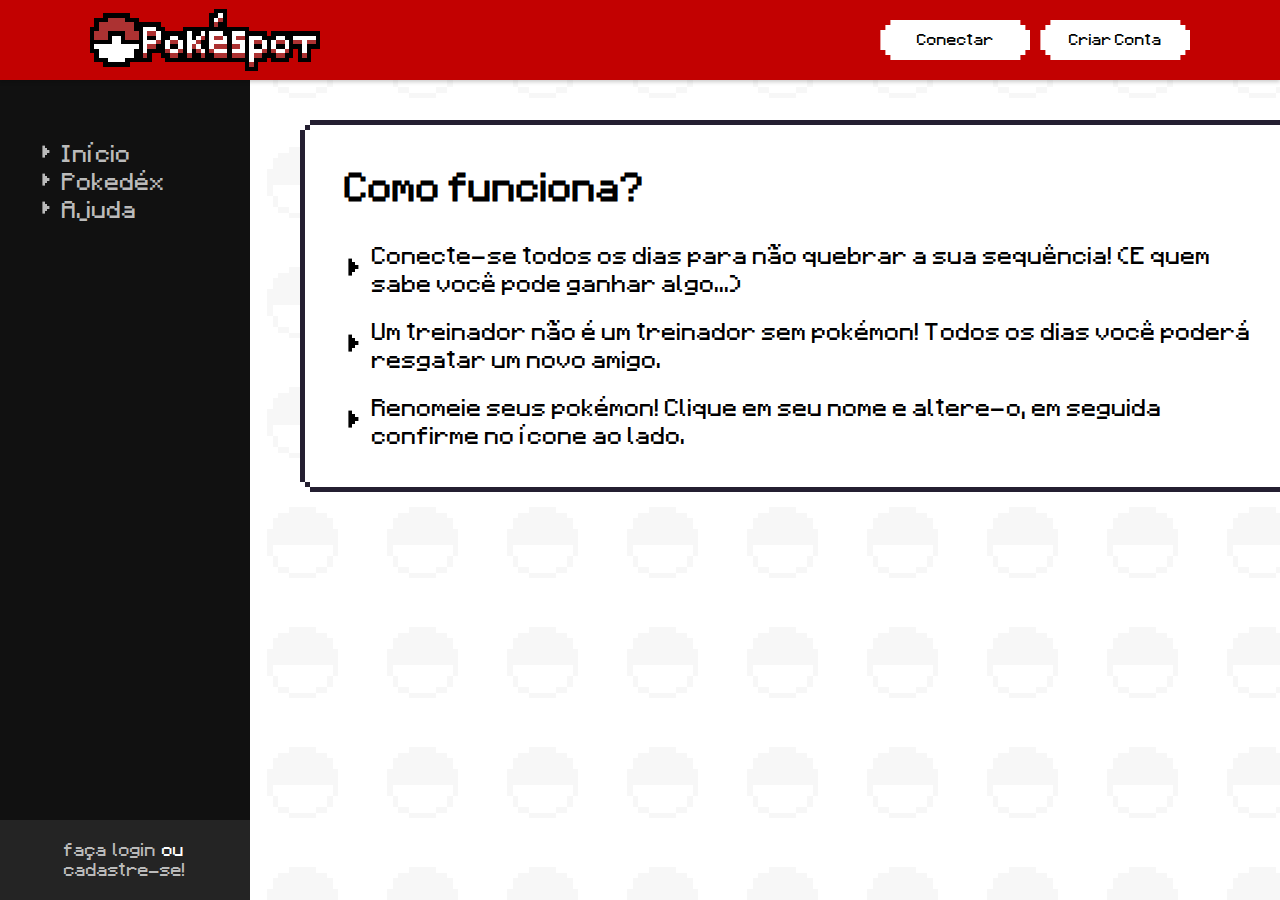
<file: Pokespot/public/ajuda.html>
<!DOCTYPE html>
<html lang="en">

<head>
    <meta charset="UTF-8">
    <meta name="viewport" content="width=device-width, initial-scale=1.0">
    <title>Ajuda - Pokéspot</title>
    <link rel="icon" href="assets/img/icon/tab-icon-pkb.gif">
    <link rel="stylesheet" href="css/style.css">
    <link rel="stylesheet" href="css/ajuda.css">
</head>

<body>
    <header>
        <div class="container">
            <div class="logo">
                <a href="index.html"><img src="assets/img/icon/logo_pkspt.png" alt=""></a>
            </div>
            <div id="container_cadastro" class="container-cadastro-btn">
            </div>
        </div>
    </header>

    <div id="side_menu" class="sideMenu">
        <ul id="menu_lista" class="menu-item">
            <li><a href="index.html">
                    <img src="assets/img/icon/down-arrow-gray.png" class="down-arrow">
                    <span>Início</span>
            </a></li>
            <li><a href="pokedex.html">
                    <img src="assets/img/icon/down-arrow-gray.png" class="down-arrow">
                    <span>Pokedéx</span>
            </a></li>
            <li><a href="ajuda.html">
                    <img src="assets/img/icon/down-arrow-gray.png" class="down-arrow">
                    <span>Ajuda</span>
            </a></li>
        </ul>
        <ul id="account_ul" class="account-ul">
        </ul>
    </div>

    <main id="main_container">
        <div class="ajuda-container px-border">
            <h1>Como funciona?</h1>
            <ul class="ajuda-lista">
                <li>
                    <img src="assets/img/icon/down-arrow.png" alt="">
                    <span>Conecte-se todos os dias para não quebrar a sua sequência! (E quem sabe você pode ganhar algo...)</span>
                </li>
                <li>
                    <img src="assets/img/icon/down-arrow.png" alt="">
                    <span>Um treinador não é um treinador sem pokémon! Todos os dias você poderá resgatar um novo amigo.</span>
                </li>
                <li>
                    <img src="assets/img/icon/down-arrow.png" alt="">
                    <span>Renomeie seus pokémon! Clique em seu nome e altere-o, em seguida confirme no ícone ao lado.</span>
                </li>
            </ul>
        </div>
    </main>
</body>

</html>
<script src="scripts/navegacao_geral.js"></script>
<script src="scripts/navbar_login.js"></script>
</file>
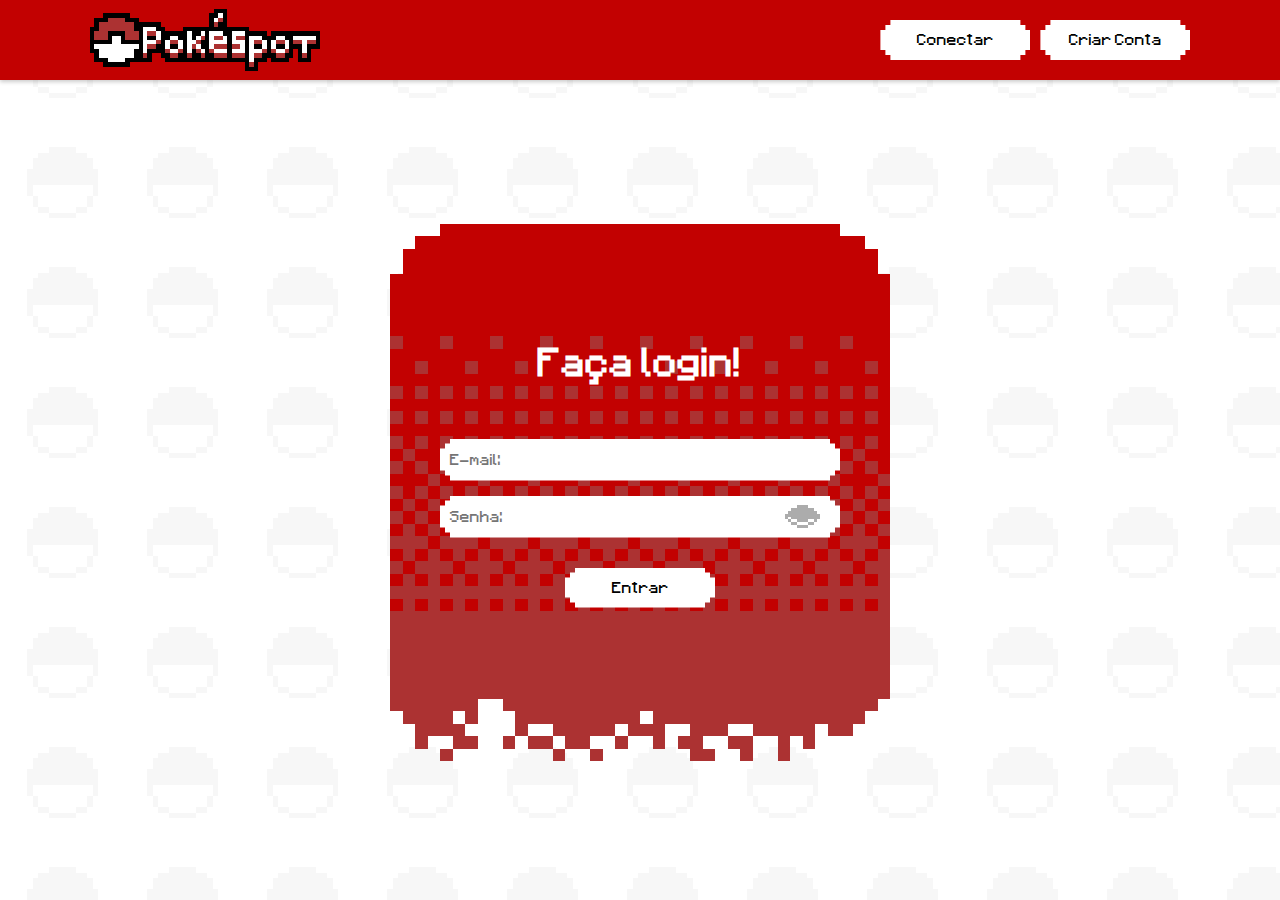
<file: Pokespot/public/configuracao.html>
<!DOCTYPE html>
<html lang="en">

<head>
    <meta charset="UTF-8">
    <meta name="viewport" content="width=device-width, initial-scale=1.0">
    <title>Configuração - Pokéspot</title>
    <link rel="icon" href="assets/img/icon/tab-icon-pkb.gif">
    <script src="scripts/check_logado.js"></script>
    <link rel="stylesheet" href="css/style.css">
    <link rel="stylesheet" href="css/pokedex.css">
    <link rel="stylesheet" href="css/pesquisa.css">
    <link rel="stylesheet" href="css/config.css">
    
</head>

<body>
    <header>
        <div class="container">
            <div class="logo">
                <a href="index.html"><img src="assets/img/icon/logo_pkspt.png" alt=""></a>
            </div>
            <div class="container-search">
                <input class="px-border" onkeyup="buscarDadosPokemon(pkmn_pesquisado.value)" id="pkmn_pesquisado"
                    placeholder="Pesquisar..." type="text">
                <img src="assets/img/icon/lupa.png" alt="" class="lupa">
            </div>
        </div>
    </header>
    
    <div id="side_menu" class="sideMenu">
        <ul id="menu_lista" class="menu-item">
            <li><a href="index.html">
                    <img src="assets/img/icon/down-arrow-gray.png" class="down-arrow">
                    <span>Início</span>
            </a></li>
            <li><a href="pokedex.html">
                    <img src="assets/img/icon/down-arrow-gray.png" class="down-arrow">
                    <span>Pokedéx</span>
            </a></li>
            <li><a href="ajuda.html">
                    <img src="assets/img/icon/down-arrow-gray.png" class="down-arrow">
                    <span>Ajuda</span>
            </a></li>
        </ul>
        <ul id="account_ul" class="account-ul">
        </ul>
    </div>

    <main style="gap: 3rem;" id="main_container">
        <div class="config-wrap px-border">
            <h2>Usuário e Email</h2>
            <span>Usuário:</span>
            <b style="margin-left: 10px;" id="nome_user"></b><img onclick="exibirDialogo()" class="rename-img" src="assets/img/icon/rename.png" alt=""><br>
            <span>Email:</span>
            <b style="margin-left: 10px;" id="email_user"></b><br><br>
            <h2>Alterar Senha</h2>
            <span>Senha atual:</span>
            <input id="senha_atual" type="text"><br>
            <span>Senha nova:</span>
            <input id="senha_nova" type="text"><br>
            <span>Confirmar senha nova:</span>
            <input id="confirmar_senha" type="text"><br><br>
            <button onclick="validarCampoSenha()" class="btn px-border">Alterar</button>
        </div>
        <button onclick="dialogo_deletar.showModal()" class="btn-delete px-corner">Deletar Conta</button>
    </main>
    <dialog class="rename-dialog px-corner" id="dialogo_renomear">
        <div class="dialog-wrap">
            <h3>Novo usuário:</h3>
            <input id="novo_nome" class="px-corner" type="text">
            <button class="btn px-corner" onclick="renomearUsuario()">Alterar</button>
        </div>
    </dialog>

    <dialog class="rename-dialog px-corner" id="dialogo_deletar">
        <div class="dialog-wrap">
            <h3>Tem certeza?</h3>
            <button onclick="deletarConta()" class="btn px-corner">Deletar Conta</button>
    </div>
    </dialog>
</body>
</html>
<script src="scripts/navegacao_geral.js"></script>
<script src="scripts/navbar_login.js"></script>

<script>
    nome_user.innerHTML = sessionStorage.NOME_USUARIO;
    email_user.innerHTML = sessionStorage.EMAIL_USUARIO;

    function exibirDialogo() {
        dialogo_renomear.showModal()
    }

    function renomearUsuario() {
        var nome = novo_nome.value
        if (nome) {
            sessionStorage.NOME_USUARIO = nome
            renomear(nome, sessionStorage.ID_USUARIO)
        }
        dialogo_renomear.close()
    }

    function renomear(nome, id) {

        fetch("/usuarios/renomear", {
            method: "POST",
            headers: {
                "Content-Type": "application/json",
            },
            body: JSON.stringify({
                id: id,
                nome: nome
            })
        })
            .then(function (resposta) {
                if (resposta.ok) {
                    console.log(resposta)
                    location.reload()
                } else {
                    throw "Houve um erro ao alterar o nome!";
                }
            })
            .catch(function (resposta) {
                console.log(`#ERRO: ${resposta}`);
            });
    }

    function alterarSenha(senha, id) {

        fetch("/usuarios/alterarSenha", {
            method: "POST",
            headers: {
                "Content-Type": "application/json",
            },
            body: JSON.stringify({
                id: id,
                senha: senha
            })
        })
            .then(function (resposta) {
                if (resposta.ok) {
                    console.log(resposta)
                    sessionStorage.SENHA_USUARIO = senha
                    location.reload()
                } else {
                    throw "Houve um erro ao alterar a senha!";
                }
            })
            .catch(function (resposta) {
                console.log(`#ERRO: ${resposta}`);
            });
    }

    function deletarConta() {

        fetch("/usuarios/deletarConta", {
            method: "DELETE",
            headers: {
                "Content-Type": "application/json",
            },
            body: JSON.stringify({
                id: sessionStorage.ID_USUARIO
            })
        })

        setTimeout(() => {
            sair()
        }, 500);
    }

    function validarCampoSenha() {
        console.log(senha_atual.value != sessionStorage.SENHA_USUARIO, senha_atual.value, sessionStorage.SENHA_USUARIO)
        if (senha_atual.value != sessionStorage.SENHA_USUARIO) {
            alert('Senha atual não confere')
        } else if (senha_nova.value != confirmar_senha.value) {
            alert('A senha deve ser igual')
        } else if (senha_nova.value.length < 8) {
            alert('A senha deve ter mais de 8 dígitos')
        } else {
            alterarSenha(senha_nova.value, sessionStorage.ID_USUARIO);
        }
    }
    
</script>
</file>
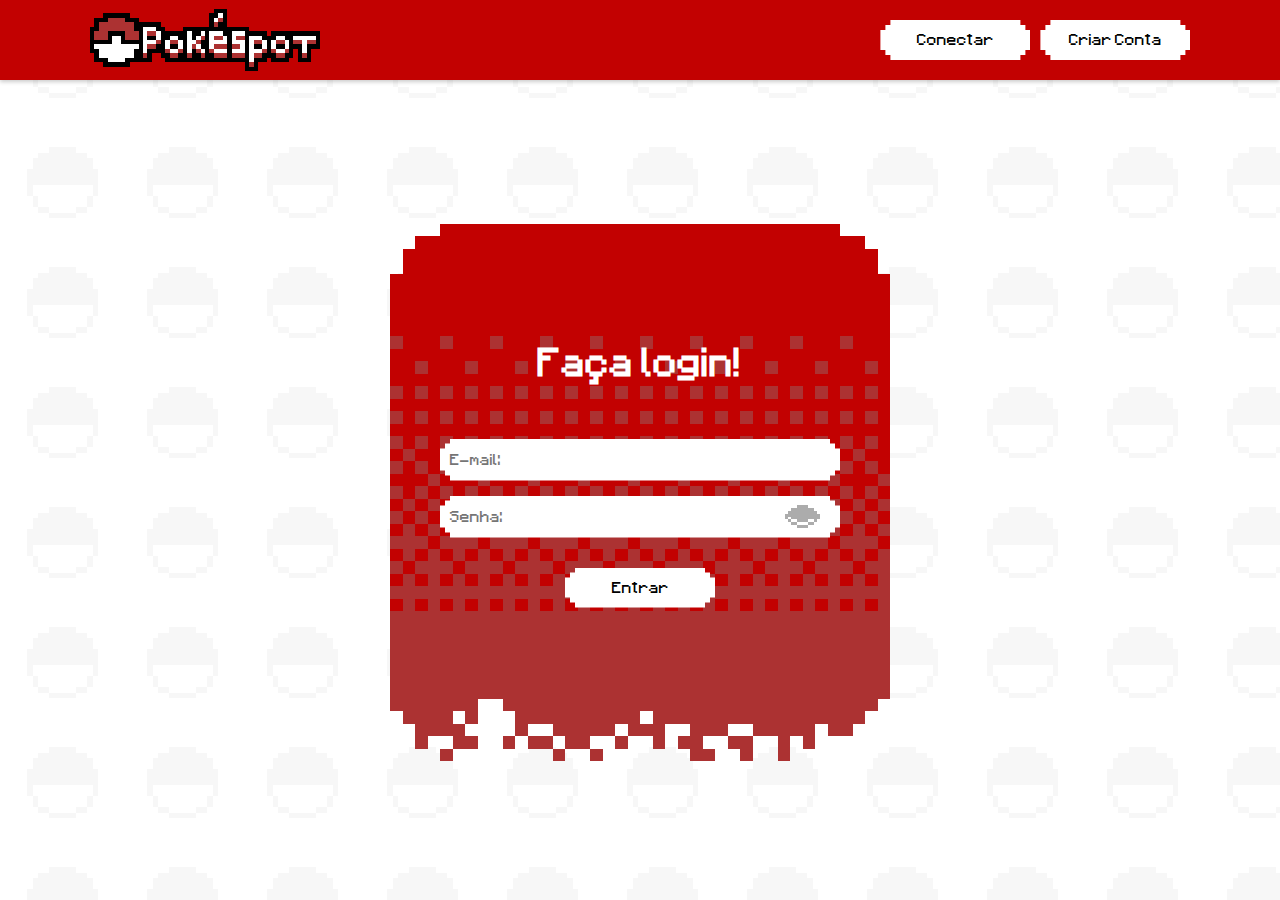
<file: Pokespot/public/dashboard.html>
<!DOCTYPE html>
<html lang="en">

<head>
    <meta charset="UTF-8">
    <meta name="viewport" content="width=device-width, initial-scale=1.0">
    <!-- <script src="scripts/check_logado.js"></script> -->
    <script src="scripts/check_logado.js"></script>
    <title>Dashboard - Pokéspot</title>
    <link rel="icon" href="assets/img/icon/tab-icon-pkb.gif">
    <link rel="stylesheet" href="css/style.css">
    <link rel="stylesheet" href="css/dashboard.css">
</head>

<body>
    <header>
        <div class="container">
            <div class="logo">
                <a href="index.html"><img src="assets/img/icon/logo_pkspt.png" alt=""></a>
            </div>
            <div id="container_cadastro" class="container-cadastro-btn">
            </div>
        </div>
    </header>

    <div id="side_menu" class="sideMenu">
        <ul id="menu_lista" class="menu-item">
            <li><a href="index.html">
                    <img src="assets/img/icon/down-arrow-gray.png" class="down-arrow">
                    <span>Início</span>
            </a></li>
            <li><a href="pokedex.html">
                    <img src="assets/img/icon/down-arrow-gray.png" class="down-arrow">
                    <span>Pokedéx</span>
            </a></li>
            <li><a href="ajuda.html">
                    <img src="assets/img/icon/down-arrow-gray.png" class="down-arrow">
                    <span>Ajuda</span>
            </a></li>
        </ul>
        <ul id="account_ul" class="account-ul">
        </ul>
    </div>

    <main id="main_container">
        <div class="dash-container px-border">
            <div class="kpi-wrap">
                <div class="kpi kpi1 px-border">
                    <p>existem</p>
                    <span class="valor-kpi" id="qtd_usuario"></span>
                    <p>usuários registrados</p>
                </div>
                <div class="kpi kpi2 px-border">
                    <span>Usuário #1:</span>
                    <span class="valor-kpi" id="nome_usuario"></span>
                    <span class="valor-kpi" id="qtd_dias_usuario"></span>
                </div>
            </div>
            <div class="chart-wrap">
                <div class="container-chart">
                    <canvas id="chart_trafego"></canvas>
                </div>
                <div class="container-chart">
                    <canvas id="chart_iniciais"></canvas>
                </div>
            </div>
        </div>
    </main>
</body>

</html>
<script src="scripts/navegacao_geral.js"></script>
<script src="scripts/navbar_login.js"></script>
<script src="https://cdn.jsdelivr.net/npm/chart.js"></script>
<script src="scripts/charts_dash.js"></script>

<script>
    var atualizarGrafico = setInterval(() => {
        // buscarQtdUsuarios()
        // buscarRankingUsuario()
    }, 2000);
    
    buscarQtdUsuarios()
    buscarRankingUsuario()
    pokeInicial()
    buscarTrafego()

    function buscarQtdUsuarios() {
        fetch("/analytics/buscarQtdUsuarios", {
            method: "POST",
            headers: {
                "Content-Type": "application/json"
            }
        }).then(function (resposta) {
            if (resposta.ok) {
                console.log(resposta);

                resposta.json().then(json => {
                    qtd = json.qtde;
                    qtd_usuario.innerHTML = qtd;
                });

            } else {
                console.log("Houve um erro ao tentar realizar o login!");

                resposta.text().then(texto => {
                    console.error(texto);
                });
            }

        }).catch(function (erro) {
            console.log(erro);
        })
    }

    function buscarRankingUsuario() {
        fetch("/analytics/buscarRankingUsuario", {
            method: "POST",
            headers: {
                "Content-Type": "application/json"
            }
        }).then(function (resposta) {
            if (resposta.ok) {
                console.log(resposta);

                resposta.json().then(json => {
                    var user = json.user[0];
                    console.log(user)
                    nome_usuario.innerHTML = user.nome + '<small> possui</small>'
                    qtd_dias_usuario.innerHTML = user.qtd + '<small> pokémon</small>'
                });

            } else {
                console.log("Houve um erro ao tentar realizar o login!");

                resposta.text().then(texto => {
                    console.error(texto);
                });
            }

        }).catch(function (erro) {
            console.log(erro);
        })
    }

    function pokeInicial() {
        fetch("/analytics/pokeInicial", {
            method: "POST",
            headers: {
                "Content-Type": "application/json"
            }
        }).then(function (resposta) {
            if (resposta.ok) {
                console.log(resposta);

                resposta.json().then(json => {
                    console.log(json.pokeIniciais)
                    qtdBulba = json.pokeIniciais[0].qtde
                    qtdSquir = json.pokeIniciais[1].qtde
                    qtdChar = json.pokeIniciais[2].qtde

                    qtdTotal = qtdBulba+qtdSquir+qtdChar

                    qtdBulba =(qtdBulba * 100 / qtdTotal).toFixed(2)
                    qtdSquir =(qtdSquir * 100 / qtdTotal).toFixed(2)
                    qtdChar = (qtdChar * 100 / qtdTotal).toFixed(2)

                    desenharGraficoIniciais(qtdBulba, qtdSquir, qtdChar)
                });

            } else {
                console.log("Houve um erro ao tentar realizar o login!");

                resposta.text().then(texto => {
                    console.error(texto);
                });
            }

        }).catch(function (erro) {
            console.log(erro);
        })
    }

    function buscarTrafego() {
        fetch("/analytics/buscarTrafego", {
            method: "POST",
            headers: {
                "Content-Type": "application/json"
            }
        }).then(function (resposta) {
            if (resposta.ok) {
                console.log(resposta);

                resposta.json().then(json => {
                    listaqtd = []
                    listadia = []
                    var dia = new Date().getDate();
                    var mes = new Date().getMonth();

                    for (let i = 0; i < json.trafego.length; i++) {
                        listadia.push(`${dia-i}/${mes}`)
                        listaqtd.push(json.trafego[i].qtd)
                    }
                    desenharGraficoTrafego(listadia.reverse(),listaqtd.reverse())
                });

            } else {
                console.log("Houve um erro ao tentar realizar o login!");

                resposta.text().then(texto => {
                    console.error(texto);
                });
            }

        }).catch(function (erro) {
            console.log(erro);
        })
    }
</script>
</file>
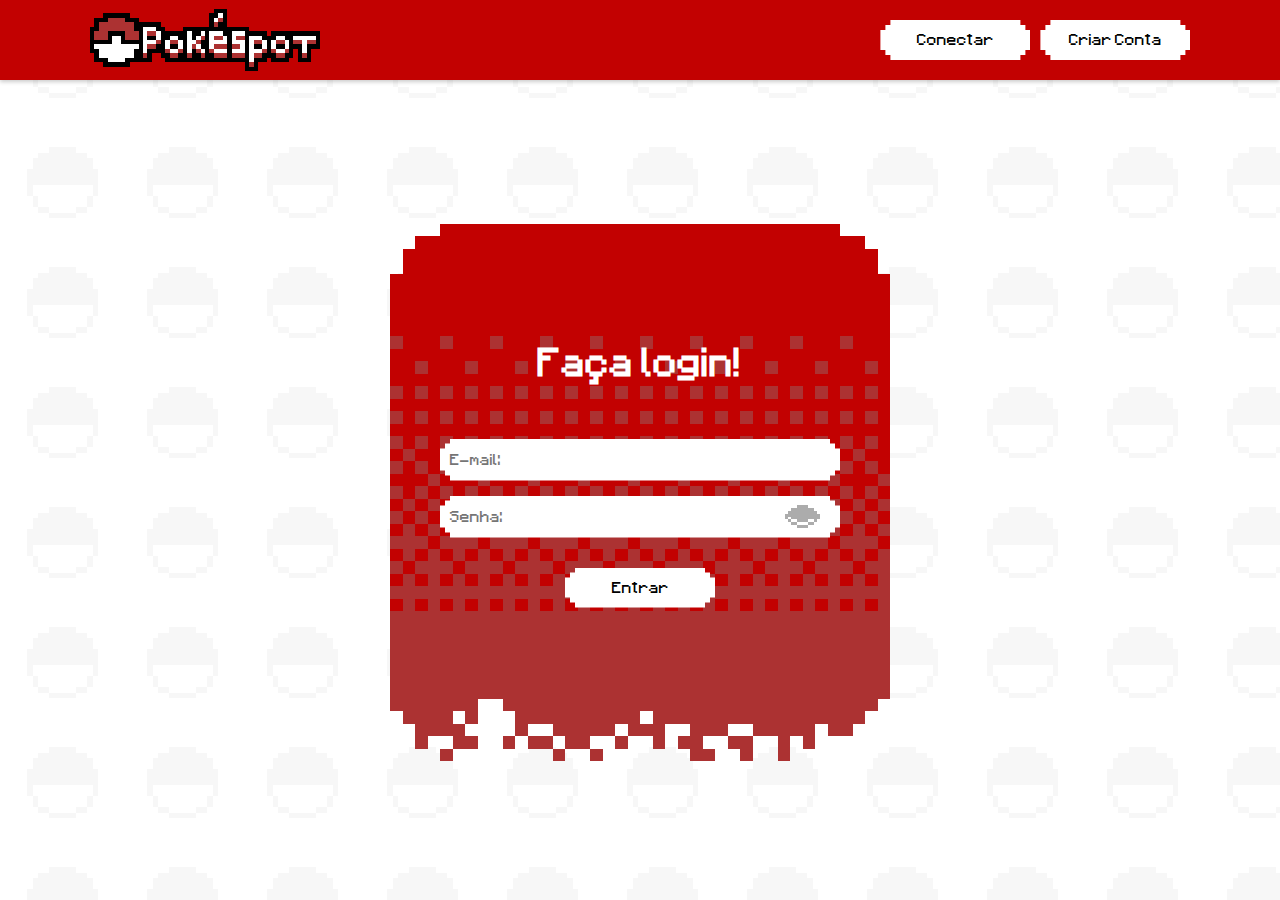
<file: Pokespot/public/login.html>
<!DOCTYPE html>
<html lang="en">

<head>
    <meta charset="UTF-8">
    <meta name="viewport" content="width='device-width', initial-scale=1.0">
    <title>Login - Pokéspot</title>
    <link rel="icon" href="assets/img/icon/tab-icon-pkb.gif">
    <link rel="stylesheet" href="css/style.css">
    <link rel="stylesheet" href="css/cadastro.css">
</head>

<body>
    <header>
        <div class="container">
            <div class="logo">
                <a href="index.html"><img src="assets/img/icon/logo_pkspt.png" alt=""></a>
            </div>
            <div class="container-cadastro-btn">
                <button class="btn btn-conectar px-corner" onclick="conectar()"><span>Conectar</span></button>
                <button class="btn btn-cadastrar px-corner" onclick="cadastrar()"><span>Criar Conta</span></button>
            </div>
        </div>
    </header>

    <main>
        <div class="card signin-card">
            <span class="img-bg login-bg"></span>
            <h1>Faça login!</h1>
            <input id="input_email" class="inp inp-signin px-corner" placeholder="E-mail:">
            <div class="password-wrap">
                <input id="input_senha" type="password" class="inp inp-signin px-corner" placeholder="Senha:">
                <img id="eye" onclick="alterarVisibilidadeSenha()" src="assets/img/icon/olho-fechado.png">
            </div>
            <button class="btn px-corner" onclick="entrar()">Entrar</button>
        </div>
        <div class="alerta-erro">
            <div style="display: none;" class="card-erro px-border" id="cardErro">
            </div>
        </div>
    </main>
</body>

</html>


<script>
    function entrar() {
        var email = input_email.value;
        var senha = input_senha.value;

        if (email == "" || senha == "") {
            cardErro.style.display = 'flex';
            cardErro.innerHTML =
                `<img class="down-arrow" src='assets/img/icon/down-arrow.png'>
                        <span id="mensagem_erro">Preencha o email e a senha!</span>`;
            return false;
        }

        console.log("FORM LOGIN: ", email);
        console.log("FORM SENHA: ", senha);

        fetch("/usuarios/autenticar", {
            method: "POST",
            headers: {
                "Content-Type": "application/json"
            },
            body: JSON.stringify({
                emailServer: email,
                senhaServer: senha
            })
        }).then(function (resposta) {
            console.log("ESTOU NO THEN DO entrar()!")

            if (resposta.ok) {
                console.log(resposta);

                cardErro.style.display = 'flex';
                cardErro.innerHTML =
                    `<img class="down-arrow" src='assets/img/icon/down-arrow.png'>
                        <span id="mensagem_erro">Login realizado com sucesso! Redirecionando para sua página...</span>
                        <img class="loading-pkb" src='assets/img/icon/loading.gif'>`;

                resposta.json().then(json => {
                    sessionStorage.NOME_USUARIO = json.nome;
                    sessionStorage.EMAIL_USUARIO = json.email;
                    sessionStorage.SENHA_USUARIO = json.senha;
                    sessionStorage.FOTO_USUARIO = json.fotoPerfil;
                    sessionStorage.ID_USUARIO = json.id
                    sessionStorage.DIAS_CONSECUTIVOS = json.diasConsecutivos;
                    sessionStorage.QTD_POKEMON = json.qtdPkmn;

                    verificarDiasConsecutivos(json.id);
                    registrarLog(json.id);

                    setTimeout(function () {
                        window.location = "./usuario.html";
                    }, 1000); // apenas para exibir o loading

                });

            } else {

                console.log("Houve um erro ao tentar realizar o login!");

                cardErro.style.display = 'flex';
                cardErro.innerHTML =
                    `<img class="down-arrow" src='assets/img/icon/down-arrow.png'>
                        <span id="mensagem_erro">Email ou senha incorretos!</span>`;

                resposta.text().then(texto => {
                    console.error(texto);
                });
            }

        }).catch(function (erro) {
            console.log(erro);
        })

        return false;
    }

    function registrarLog(idUsuario) {

        console.log("id: ", idUsuario);

        fetch("/usuarios/registrarLog", {
            method: "POST",
            headers: {
                "Content-Type": "application/json"
            },
            body: JSON.stringify({
                id: idUsuario
            })
        }).then(function (resposta) {
            console.log("ESTOU NO THEN DO entrar()!")

            if (resposta.ok) {
                console.log(resposta);

            } else {

                console.log("Houve um erro ao tentar realizar o login!");

                resposta.text().then(texto => {
                    console.error(texto);
                });
            }

        }).catch(function (erro) {
            console.log(erro);
        })

        return false;
    }

    function verificarDiasConsecutivos(idUsuario) {
        fetch("/usuarios/verificarLog", {
            method: "POST",
            headers: {
                "Content-Type": "application/json",
            },
            body: JSON.stringify({
                id: idUsuario
            })
        })
            .then(function (resposta) {
                if (resposta.ok) {
                    console.log(resposta)

                    resposta.json().then(json => {
                        atualizarDiaConsecutivo(json.diff);
                    })
                } else {
                    throw "Houve um erro ao tentar buscar os pokémons!";
                }
            })
            .catch(function (resposta) {
                console.log(`#ERRO: ${resposta}`);
            });
    }

    function atualizarDiaConsecutivo(diferencaUltimoDiaLog) {
        console.log(diferencaUltimoDiaLog)
        var diasConsecutivos = Number(sessionStorage.DIAS_CONSECUTIVOS);

        if (diferencaUltimoDiaLog == 1) {
            diasConsecutivos += 1;
        } else if (diferencaUltimoDiaLog > 1) {
            diasConsecutivos = 0;
        }

        sessionStorage.DIAS_CONSECUTIVOS = diasConsecutivos;

        fetch("/usuarios/registrarDiasConsecutivos", {
            method: "POST",
            headers: {
                "Content-Type": "application/json",
            },
            body: JSON.stringify({
                id: sessionStorage.ID_USUARIO,
                dias: diasConsecutivos
            })
        })
            .then(function (resposta) {
                if (resposta.ok) {
                    console.log(resposta)
                } else {
                    throw "Houve um erro ao tentar buscar os pokémons!";
                }
            })
            .catch(function (resposta) {
                console.log(`#ERRO: ${resposta}`);
            });
    }

    function alterarVisibilidadeSenha() {
        const tipo = input_senha.type

        if (tipo == 'password') {
            eye.src = 'assets/img/icon/olho.png'
            input_senha.type = 'text'
        } else {
            eye.src = 'assets/img/icon/olho-fechado.png'
            input_senha.type = 'password'
        }
    }

    function cadastrar() {
        location.href = "./cadastrar.html";
    }
</script>
</file>
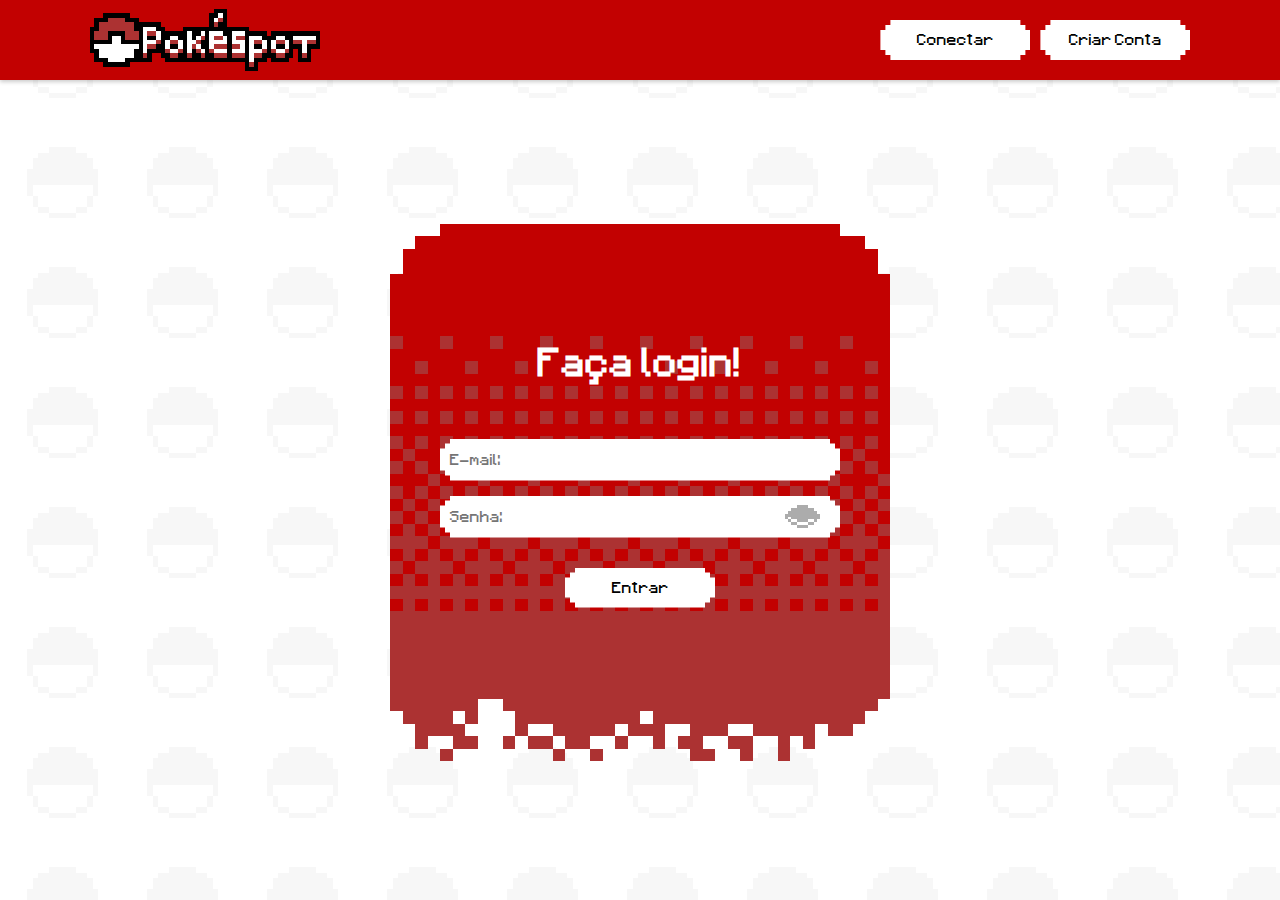
<file: Pokespot/public/usuario.html>
<!DOCTYPE html>
<html lang="en">

<head>
    <meta charset="UTF-8">
    <meta name="viewport" content="width=device-width, initial-scale=1.0">
    <title></title>
    <link rel="icon" href="assets/img/icon/tab-icon-pkb.gif">
    <script src="scripts/check_logado.js"></script>
    <link rel="stylesheet" href="css/style.css">
    <link rel="stylesheet" href="css/pokedex.css">
    <link rel="stylesheet" href="css/pesquisa.css">
    <link rel="stylesheet" href="css/usuario.css">
</head>

<body>
    <header>
        <div class="container">
            <div class="logo">
                <a href="index.html"><img src="assets/img/icon/logo_pkspt.png" alt=""></a>
            </div>
            <div class="container-search">
                <input class="px-border" onkeyup="buscarDadosPokemon(pkmn_pesquisado.value)" id="pkmn_pesquisado"
                    placeholder="Pesquisar..." type="text">
                <img src="assets/img/icon/lupa.png" alt="" class="lupa">
            </div>
        </div>
    </header>
    
    <div id="side_menu" class="sideMenu">
        <ul id="menu_lista" class="menu-item">
            <li><a href="index.html">
                    <img src="assets/img/icon/down-arrow-gray.png" class="down-arrow">
                    <span>Início</span>
            </a></li>
            <li><a href="pokedex.html">
                    <img src="assets/img/icon/down-arrow-gray.png" class="down-arrow">
                    <span>Pokedéx</span>
            </a></li>
            <li><a href="ajuda.html">
                    <img src="assets/img/icon/down-arrow-gray.png" class="down-arrow">
                    <span>Ajuda</span>
            </a></li>
        </ul>
        <ul id="account_ul" class="account-ul">
        </ul>
    </div>

    <main style="gap: 3rem;" id="main_container">
        <div style="margin-top: 140px" id="treinador_wrap" class="treinador-wrap">
            <h1 class="treinador-name" id="h1_nome"></h1>
            <div class="card-wrap">
                <div class="px-border number-wrap">
                    <h5>Entrou há</h5>
                    <span id="span_dias"></span>
                    <h5>dias seguidos!</h5>
                </div>

                <div class="px-border number-wrap">
                    <h5>Você possui</h5>
                    <span id="span_qtd_pkmn"></span>
                    <h5>pokémons!</h5>
                </div>

            </div>
        </div>

        <div id="obter_poke_wrap" class="obter-poke-wrap">
            
        </div>

        <h1 id="seus_pokemons">Seus Pokémons</h1>
        <div style="margin-top: 0;" id="pokemon_wrap"></div>
        <div id="pokemon_info"></div>
    </main>
</body>
</html>
<script src="scripts/navegacao_geral.js"></script>
<script src="scripts/navbar_login.js"></script>
<script src="scripts/user_pokemon.js"></script>
<script src="scripts/obter_pokemon.js"></script>

<script>
    h1_nome.innerHTML = `Olá, <span>${sessionStorage.NOME_USUARIO}</span>`;
    span_dias.innerHTML = sessionStorage.DIAS_CONSECUTIVOS;
    diferencaDiasUltimoPokemon();

    function closeInfo() {
        pokemon_info.style.display = 'none';
        treinador_wrap.style.display = 'flex';
        pokemon_wrap.style.display = 'flex';
        seus_pokemons.style.display = 'block';
    }

    function mostrarInfoPokemon(fkP) {
        var id = fkP - 1;

        var pokeTreID = allPkmn[id].idPokeTre;
        var pokeID = allPkmn[id].idPokemon;
        var apelido = allPkmn[id].apelido;
        var especie = allPkmn[id].especie;
        var peso = allPkmn[id].peso / 10 + ' kg';
        var altura = allPkmn[id].altura / 10 + ' m';
        var dtAdquirido = converterData(allPkmn[id].dtAdquirido);
        var tipos = buscarTipoPokemon(allPkmn[id]);
        var sprite = allPkmn[id].normal;
        var shiny = allPkmn[id].isShiny;
        var miniatura = allPkmn[id].miniatura;
        var anim = allPkmn[id].animNormal;

        var shinyImg = '';

        if (shiny) {
            sprite = allPkmn[id].shiny;
            anim = allPkmn[id].animShiny;
            shinyImg = '<img class="estrela-shiny-info" src="assets/img/icon/shiny.png">'
        }

        treinador_wrap.style.display = 'none';
        pokemon_wrap.style.display = 'none';
        seus_pokemons.style.display = 'none';
        pokemon_info.style.display = 'flex';

        pokemon_info.innerHTML = `
            <div class="info-card px-border user-card">
                <div class="info-close-wrap">
                    <img onclick="mostrarPokedex(${pokeID})" class="info-item qt-mark" src="assets/img/icon/question-mark.png" alt="">
                    <img onclick="closeInfo()" class="info-item close" src="assets/img/icon/down-arrow.png" alt="">
                </div>

                <h5>${pokeID}</h5>
                
                <div class="rename-wrap">
                    <div class="shiny-wrap">
                        ${shinyImg}
                        <h2 id="apelido_h2" contenteditable="true">${apelido}</h2>
                    </div>
                    <img onclick="renomear(${pokeTreID})" class="icon rename" src="assets/img/icon/rename.png">
                </div>
                <div class="img-wrap">
                    <img src="https://img.pokemondb.net/sprites/${sprite}" class="card-info-img">
                </div>

                <div class="type-wrap">
                    <span class="tipo-pokemon">${tipos}</span>
                </div>

                <div class="info-wrap">
                    <ul>
                        <li><span>Espécie: <b>${especie}</b></span></li>
                        <li><span>Altura: ${altura}</span></li>
                        <li><span>Peso: ${peso}</span></li>
                    </ul>
                </div>
                <div class="mudar-foto-wrap">
                    <img src="assets/img/icon/pkb-icon-btn.png" onclick="alterarFotoPerfil('${url+anim}')" >
                </div>
                <span class="info-date">
                    Adquirido em: ${dtAdquirido}
                </span>
            </div>
        `;

        document.getElementById('apelido_h2').addEventListener("keydown", (event) => {
            if (event.key == 'Enter'){
                event.preventDefault();
                renomear(pokeTreID)
            }
        })
    }

    function converterData(date) {
        var data = new Date(date);

        var dia = data.getDate();
        var mes = data.getMonth() + 1;
        var ano = data.getFullYear();

        return (`${dia}/${mes}/${ano}`)
    }

    function mostrarPokedex(id) {
        location.href = 'pokedex.html?id='+id
    }
</script>
</file>
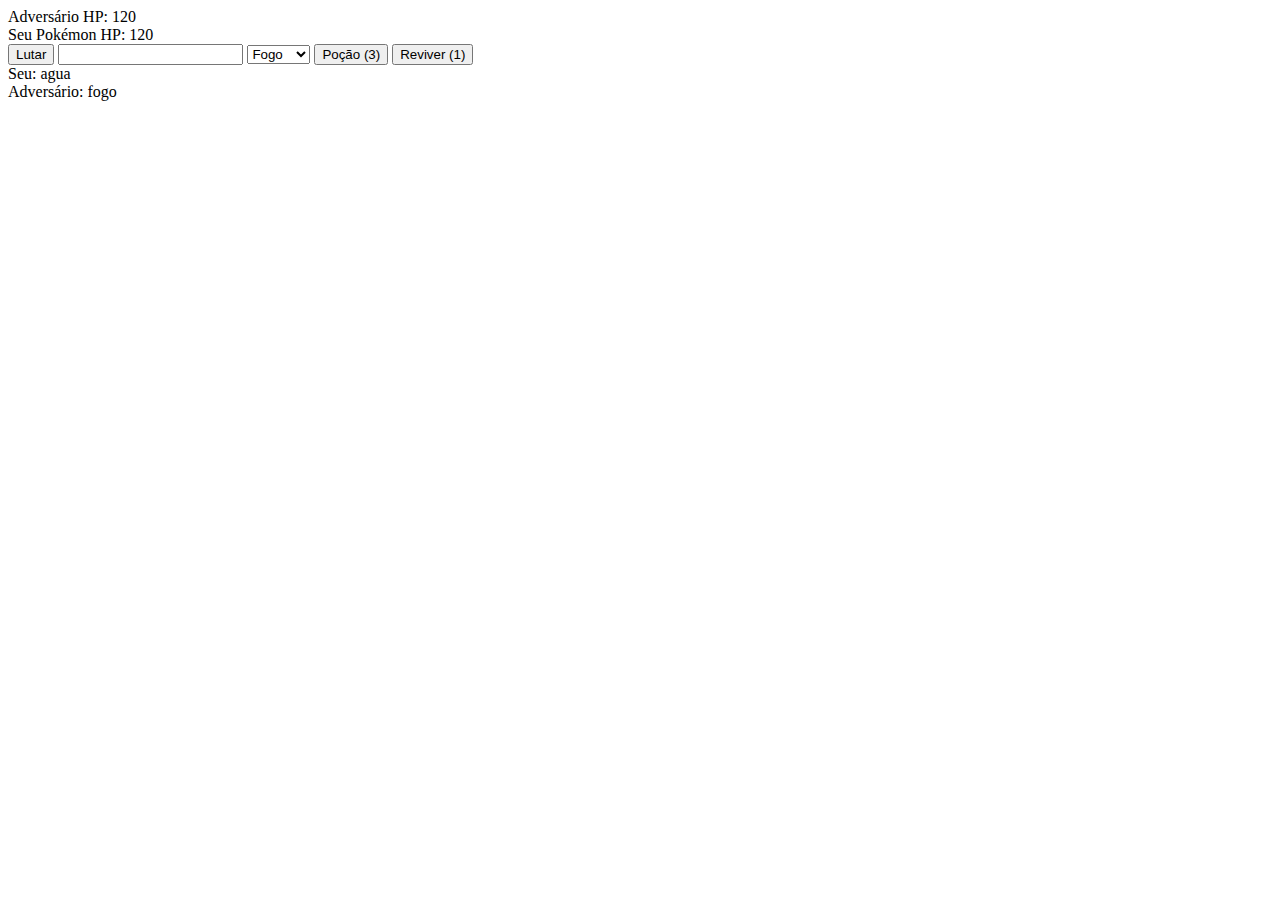
<file: Pokespot/public/temp/batalha.html>
<!DOCTYPE html>
<html lang="en">
<head>
    <meta charset="UTF-8">
    <meta name="viewport" content="width=device-width, initial-scale=1.0">
    <title>Document - Pokéspot</title>
    <link rel="icon" href="assets/img/icon/tab-icon-pkb.gif">
</head>
<body>
    <div id="hp_adversario"></div>
    <div id="hp_treinador"></div>
    <button onclick="calcularRodada()">Lutar</button>
    <input type="text" id="poder_base">
    <select name="" id="tipo_atq">
        <option value="fogo">Fogo</option>
        <option value="agua">Água</option>
        <option value="grama">Grama</option>
    </select>
    <button id="btn_pocao" onclick="curarPocao()">Poção</button>
    <button id="btn_reviver" onclick="reviverPkmn()">Reviver</button>
    <div id="tipo"></div>
</body>
</html>

<script>
    var hpTreinador = 120;
    var hpAdversario = 120;
    var curaPocao = 20;
    var qtdPocao = 3;
    var qtdReviver = 1;
    var poderBase = 0;
    var poderBaseInimigo = 40;
    var tipoAtq;
    var tipoPkmn = 'agua';
    var tipoPkmnAdversario = 'fogo';

    var hpTreinadorAtual = hpTreinador;
    var hpAdversarioAtual = hpAdversario;

    hp_treinador.innerHTML = `Seu Pokémon HP: ${hpTreinador}`
    hp_adversario.innerHTML = `Adversário HP: ${hpAdversario}`
    btn_pocao.innerHTML = `Poção (${qtdPocao})`;
    btn_reviver.innerHTML = `Reviver (${qtdReviver})`;
    tipo.innerHTML = `Seu: ${tipoPkmn}<br>Adversário: ${tipoPkmnAdversario}`;

    function calcularRodada() {
        poderBase = Number(poder_base.value);
        acertarAlvo('advs', poderBase);
        acertarAlvo('trnd', poderBaseInimigo);
    }

    function acertarAlvo(alvo, dano) {
        if (!checarDesmaio(hpTreinadorAtual) && !checarDesmaio(hpAdversarioAtual)) {
            if(alvo == 'trnd') {
                hpTreinadorAtual -= poderBaseInimigo;
            } else if (alvo == 'advs') {
                hpAdversarioAtual -= calcularDano(dano);
            }
        }
        atualizarDados();
    }

    function curarPocao() {
        if (hpTreinadorAtual + curaPocao > hpTreinador && hpTreinadorAtual != hpTreinador) {
            hpTreinadorAtual = hpTreinador;
            qtdPocao -= 1;
            atualizarDados();
        } else if (qtdPocao > 0 && hpTreinadorAtual != hpTreinador && !checarDesmaio(hpTreinadorAtual)) {
            hpTreinadorAtual += curaPocao;
            qtdPocao -= 1;
            atualizarDados();
        }
    }

    function reviverPkmn() {
        var pkmnTreinadorDesmaiado = checarDesmaio(hpTreinadorAtual);
        if (pkmnTreinadorDesmaiado) {
            hpTreinadorAtual = parseInt(hpTreinador/2);
            qtdReviver -= 1;
            atualizarDados();
        }
    }

    function calcularDano(ataque) {
        tipoAtq = tipo_atq.value;

        if (tipoAtq == tipoPkmn) {
            ataque *= 1.5;
            console.log(ataque)
        }

        var efetividade = 1;

        if ((tipoAtq == 'agua' && tipoPkmnAdversario == 'fogo') || (tipoAtq == 'fogo' && tipoPkmnAdversario == 'grama') || (tipoAtq == 'grama' && tipoPkmnAdversario == 'agua')) {
            efetividade = 2;
        } else {
            efetividade = 0.5;
        }

        tipo.innerHTML += '<br>' + efetividade;

        var random = parseInt(Math.random()*10-5);
        var dano = ataque * efetividade + random ;
        return dano;
    }

    function atualizarDados() {
        var pkmnTreinadorDesmaiado = checarDesmaio(hpTreinadorAtual);
        var pkmnAdversarioDesmaiado = checarDesmaio(hpAdversarioAtual);
        
        if (!pkmnTreinadorDesmaiado && !pkmnAdversarioDesmaiado) {
            hp_treinador.innerHTML = `Seu Pokémon HP: ${hpTreinadorAtual}`
            hp_adversario.innerHTML = `Adversário HP: ${hpAdversarioAtual}`
            btn_pocao.innerHTML = `Poção (${qtdPocao})`;
            btn_reviver.innerHTML = `Reviver (${qtdReviver})`;

        } else if (pkmnAdversarioDesmaiado) {
            hp_adversario.innerHTML = `O Pokémon adversário desmaiou.`
        } else if (pkmnTreinadorDesmaiado) {
            hp_treinador.innerHTML = `Seu Pokémon desmaiou.`
        }
    }

    function checarDesmaio(hp) {
        if (hp <= 0) {
            return true;
        } else {
            return false;
        }
    }
</script>
</file>
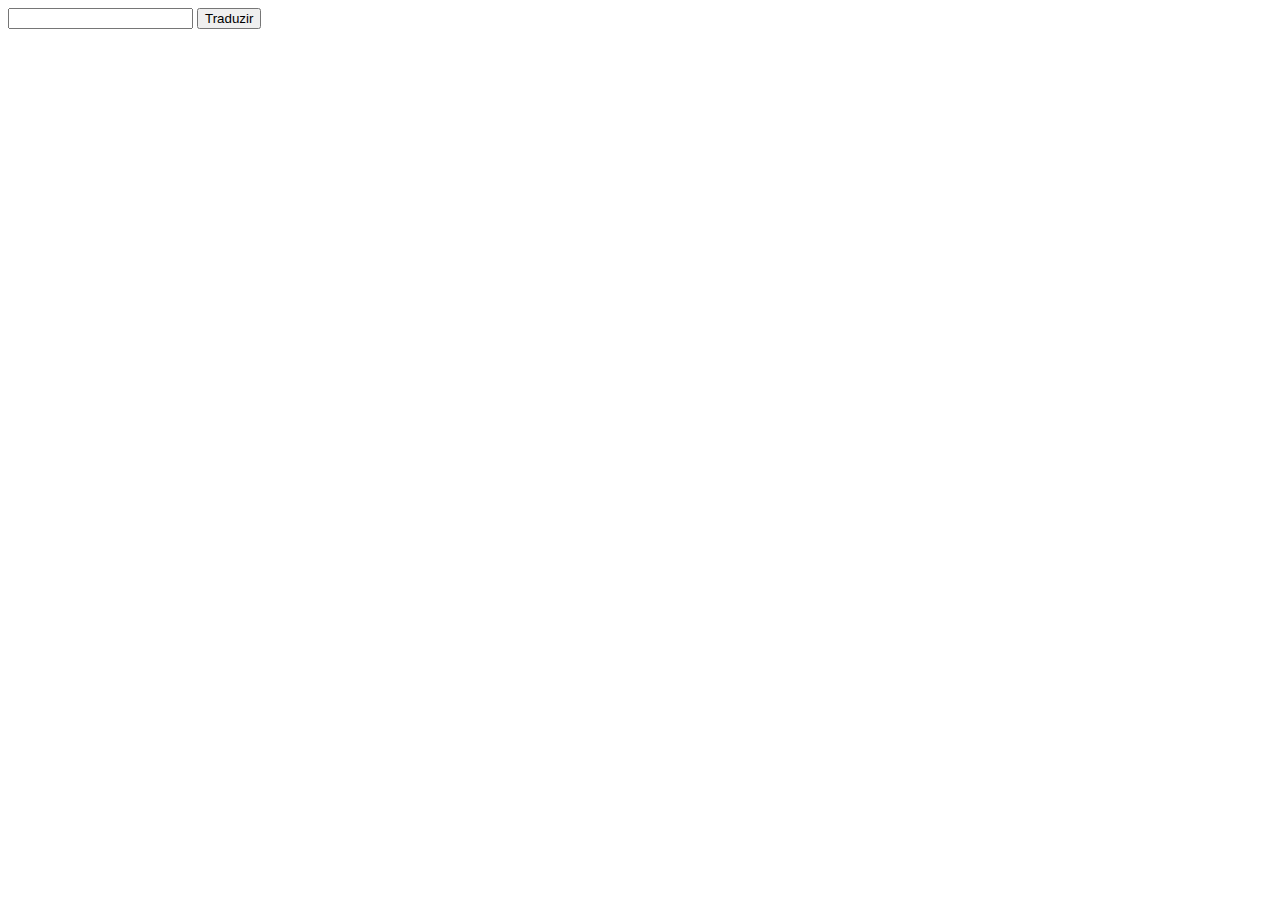
<file: Pokespot/public/temp/tradutor_unown.html>
<!DOCTYPE html>
<html lang="en">
<head>
    <meta charset="UTF-8">
    <meta name="viewport" content="width=device-width, initial-scale=1.0">
    <title>Document - Pokéspot</title>
    <link rel="icon" href="assets/img/icon/tab-icon-pkb.gif">
    <style>
        img {
            width: 50px;
            margin: 10px 5px 0 0;
        }
    </style>
</head>
<body>
    <input id="texto" type="text">
    <button onclick="traduzir()">Traduzir</button><br><br>
    <div id="div_unown"></div>
</body>
</html>

<script>
    function traduzir() {
        var textoUsuario = texto.value;
        div_unown.innerHTML = '';

        for (var caracterAtual = 0; caracterAtual < textoUsuario.length; caracterAtual += 1) {

            var numero = caracterParaNumero(textoUsuario[caracterAtual]);

            if (numero < 0) {
                alert('Caracter inválido!');
                break;
            } else {
                div_unown.innerHTML += `<img src="assets/img/unown/unown${numero}.png">`;
            }
        }
    }

    function caracterParaNumero(caracter) {
        switch (caracter.toLowerCase()) {
            case caracter = 'a':
                return 1;    
                break;
            case caracter = 'b':
                return 2;    
                break;
            case caracter = 'c':
                return 3;    
                break;
            case caracter = 'd':
                return 4;    
                break;
            case caracter = 'e':
                return 5;    
                break;
            case caracter = 'f':
                return 6;    
                break;
            case caracter = 'g':
                return 7;    
                break;
            case caracter = 'h':
                return 8;    
                break;
            case caracter = 'i':
                return 9;    
                break;
            case caracter = 'j':
                return 10;    
                break;
            case caracter = 'k':
                return 11;    
                break;
            case caracter = 'l':
                return 12;    
                break;
            case caracter = 'm':
                return 13;    
                break;
            case caracter = 'n':
                return 14;    
                break;
            case caracter = 'o':
                return 15;    
                break;
            case caracter = 'p':
                return 16;    
                break;
            case caracter = 'q':
                return 17;    
                break;
            case caracter = 'r':
                return 18;    
                break;
            case caracter = 's':
                return 19;    
                break;
            case caracter = 't':
                return 20;    
                break;
            case caracter = 'u':
                return 21;    
                break;
            case caracter = 'v':
                return 22;    
                break;
            case caracter = 'w':
                return 23;    
                break;
            case caracter = 'x':
                return 24;    
                break;
            case caracter = 'y':
                return 25;    
                break;
            case caracter = 'z':
                return 26;    
                break;
            case caracter = '!':
                return 27;    
                break;
            case caracter = '?':
                return 28;    
                break;
            case caracter = ' ':
                return 29;    
                break;
            default:
                return -1;
                break;
        }
    }
</script>
</file>
<file: Pokespot/public/css/style.css>
@font-face {
    font-family: minecraftia;
    src: url(../assets/font/Minecraftia-Regular.ttf);
}

body {
    background-image: url(../assets/img/icon/background-pkb.png);
    background-size: 120px;
    background-repeat: repeat;
    image-rendering: pixelated;
}

:root {
    --vermelho: #c20101;
    --font-title-size: 25px;
    --font-body-size: 15px;
}

* {
    font-family: 'minecraftia', sans-serif;
    margin: 0;
    padding: 0;
    scroll-behavior: smooth;
}

header {
    width: 100%;
    background-color: var(--vermelho);
    position: fixed;
    box-shadow: 0 2px 4px 0 rgba(0, 0, 0, .2);
    z-index: 10;
}

.container {
    width: 80%;
    margin: auto;
}

header .container {
    height: 80px;
    width: 86%;
    margin: auto;
    display: flex;
    align-items: center;
    justify-content: space-between;
}

.logo {
    color: white;
    align-items: flex-end;
    display: flex;
    gap: 10px;
}

.logo img {
    width: 230px;
    image-rendering: pixelated;
}

.logo span {
    font-size: 30px;
    font-weight: 500;
    height: 40px;
}

.btn {
    border: none;
    border-radius: 0px;
    padding: 10px;
    font-family: minecraftia;
    height: 40px;
    transition: 100ms;
    cursor: pointer;
    width: 150px;
    background-color: white;
}

.btn span {
    display: flex;
    align-items: flex-end;
    justify-content: center;
}

.container-cadastro-btn {
    display: flex;
    gap: 10px;
}

.btn:hover {
    color: white;
    background-color: black;
    animation: tiltBtn 300ms;
}

@keyframes tiltBtn {
    0% {
        transform: rotate(0deg);
    }

    33% {
        transform: rotate(5deg);
    }

    66% {
        transform: rotate(-5deg);
    }

    100% {
        transform: rotate(0deg);
    }
}

.profile-wrap-upbar {
    display: flex;
    align-items: flex-end;
    gap: 15px;
    cursor: pointer;
    transition: 100ms;
    padding: 10px 15px;
    color: white;
}

.profile-wrap-upbar:hover {
    background-color: #00000013;
}

.profile-wrap-upbar .user-name {
    color: white;
    font-size: 20px;
}

.profile-wrap-upbar .down-arrow-white {
    width: 15px;
    position: relative;
    bottom: 14px;
}

/* FIM HEADER */

/* BARRA LATERAL */

.sideMenu {
    height: 100%;
    width: 250px;
    position: fixed;
    z-index: 1;
    top: 80px;
    left: 0;
    background-color: #111;
    overflow-x: hidden;
    padding-top: 60px;
    transition: 0.5s;
    display: flex;
    flex-direction: column;
}

.sideMenu .menu-item {
    margin-left: 30px;
    font-size: 20px;
    list-style: none;
}

.menu-item li a {
    display: flex;
    align-items: center;
}

.menu-item li:hover .down-arrow {
    left: 4px;
    transform: rotate(270deg) scale(1.15);
}

.menu-item li a .down-arrow {
    width: 12px;
    padding: 10px;
    position: relative;
    left: 0;
    bottom: 2px;
    transition: 50ms;
    transform: rotate(270deg);
}

.sideMenu a {
    text-decoration: none;
    transition: 300ms;
    color: #bbbbbb;
}

.sideMenu a:hover {
    color: #f1f1f1;
}

.account-ul {
    position: absolute;
    bottom: 155px;
    display: flex;
    justify-content: center;
    align-items: flex-start;
    width: 250px;
    flex-direction: column;
    color: white;
    list-style: none;
    gap: 16px;
}

#account_ul li:last-child img {
   width: 30px;
   cursor: pointer;
   transition: 200ms;
}

#account_ul li:last-child img:hover {
    filter: brightness(0.7);
}

#account_ul li:last-child {
   margin: auto;
   display: flex;
   gap: 20px;
}

.foto-wrap {
    width: 50px;
    height: 50px;
    background-color: white;
    border-radius: 50%;
    overflow: hidden;
    display: flex;
    justify-content: center;
    align-items: center;
}

.foto-wrap img {
    position: relative;
    height: 45px;
}

.account-item {
    padding: 10px;
    padding-left: 20px;
    width: 250px;
}

.account-item-logged {
    cursor: pointer;
}

.account-item-logged:hover {
    background-color: #241f31;
}

.account-item {
    display: flex;
    align-items: flex-end;
    gap: 15px;
}

.acc-link-item {
    width: calc(100% - 40px);
    display: flex;
    justify-content: center;
    background-color: #242424;
    padding: 20px;
    margin: 0;
    font-size: 15px;
    word-spacing: 2px;
    position: relative;
    top: 15px;
}

.settings-img {
    cursor: pointer;
}

/* FIM BARRA LATERAL */

/* CORPO */

main {
    gap: 8rem;
    display: flex;
    flex-direction: column;
    width: 80%;
    margin: auto;
    margin-left: 300px;
}

footer {
    margin-left: 250px;
}

.display-none-on-start {
    display: none;
    opacity: 0;
    transition: visibility 0s, opacity 0.5s linear;
}

#ranking-section {
    position: absolute;
    right: 20px;
    top: 100px;
}

main span {
    font-size: var(--font-body-size);
}

.section-pkb {
    width: 100vw;
    height: 100vh;
    display: flex;
    align-items: center;
    justify-content: center;
    overflow: hidden;
}

.container-pkb {
    height: 500vw;
    width: 500vh;
    background-color: rgb(194, 1, 1);
    transform: rotate(180deg);
    transition: 900ms;
    overflow: hidden;
}

.black-strip {
    width: 100%;
    background-color: black;
    height: 1.4vw;
    display: flex;
    justify-content: center;
    align-items: center;
}

.black-strip .pkb-btn {
    border-radius: 50%;
    background-color: rgba(0, 0, 255, 0);
    border: none;
    cursor: pointer;
}

.black-strip .pkb-btn .pkb-circle {
    width: 10vw;
    height: 10vw;
    background-image: url('../assets/img/border/center.png');
    background-size: contain;
}

.pkb-white {
    height: 50%;
    background-color: rgb(255, 255, 255);
}

.content-wrap {
    width: 50%;
    padding: 20px;
    background-color: white;
}

.titulo h1 {
    color: rgb(134, 4, 4);
    font-size: var(--font-title-size);
    width: 100%;
}

main .introducao span {
    width: 600px;
}

main .introducao {
    display: flex;
    align-items: center;
    gap: 30px;
}

.introducao img {
    width: 200px;
    height: 200px;
}

.timeline-section {
    display: flex;
    flex-direction: column;
    align-items: center;
    justify-content: center;
    gap: 30px;
    background-color: white;
    padding: 20px;
    width: 1000px;
    margin: auto;
}

.timeline {
    display: flex;
    justify-content: center;
}

.timeline img {
    width: 800px;
}

.year {
    position: relative;
}

#ano1 {
    right: 200px;
    bottom: 230px;
}

#ano2 {
    right: 110px;
    bottom: 295px;
}

#ano3 {
    right: 20px;
    bottom: 230px;
}

#ano4 {
    left: 65px;
    bottom: 295px;
}

#ano5 {
    left: 150px;
    bottom: 230px;
}


.pkmn-galeria ul {
    margin-top: 30px;
    list-style: none;
    display: flex;
    gap: 35px;
    background-color: white;
}

.pkmn-galeria ul li {
    display: flex;
    flex-direction: column;
    align-items: center;
    gap: 10px;
    transition: 300ms;
}

.pkmn-galeria ul li:hover {
    transform: scale(1.07);
}

.pkmn-galeria ul li img {
    width: 200px;
    /* box-shadow:
        -5px 0 0 0 black,
        5px 0 0 0 black,
        0 -5px 0 0 black,
        0 5px 0 0 black; */
}

.pkmn-galeria ul li span {
    font-weight: 500;
}

.galeria-section {
    display: flex;
    flex-direction: column;
    align-items: center;
    gap: 20px;
}

.text-section h1 {
    text-align: right;
}

.text-section {
    display: flex;
    justify-content: flex-end;
}

.text-item {
    display: flex;
    flex-direction: column;
    gap: 10px;
}

.text-section .text {
    display: flex;
    text-align: right;
    align-items: center;
}

.text img {
    width: 200px;
    height: 200px;
}

.ranking-wrap {
    background-color: white;
    width: 400px;
}

.ranking-wrap .titulo-ranking {
    background-color: var(--vermelho);
    padding: 10px;
    color: white;
    border-bottom: 4px solid black;
    display: flex;
    align-items: center;
    gap: 10px;
}

.ranking-list {
    display: flex;
    flex-direction: column;
    gap: 10px;
    padding: 20px;
    height: 300px;
    overflow: scroll;
}

.ranking-list li {
    display: flex;
    gap: 10px;
    border-bottom: 2px solid rgb(204, 204, 204);
}

.qtd-poke-ranking {
    margin-left: auto;
}

.nome-ranking {
    width: 60%;
    overflow: hidden;
}

.titulo-ranking img {
    width: 20px;
}

.hashtag {
    font-size: 17px;
}

.btn-delete {
    background-color: var(--vermelho);
    border: none;
    height: 40px;
    width: 20%;
    color: white;
    position: absolute;
    bottom: 10px;
    left: 50%;
    transform: translateX(-50%);
    cursor: pointer;
    transition: 300ms;
}

.btn-delete:hover {
    filter: brightness(0.9);
}

.kanto-section {
    background-color: white;
    margin: auto;
    padding: 30px 70px;
    display: flex;
    flex-direction: column;
    align-items: center;
    gap: 30px;
}

.kanto-section img {
    width: 600px;
    border: solid gray 5px;
}

.gamefreak-section {
    background-color: white;
    padding: 20px;
    margin: auto;
    width: 80%;
}

.tradutor-section {
    display: grid;
    grid-template-columns: 1fr 1fr;
    width: 60%;
    gap: 20px;
    background-color: white;
    padding: 20px;
}

.tradutor-section img {
    width: 70%;
    margin: auto;
}

.tradutor-wrap {
    display: flex;
    flex-direction: column;
    gap: 20px;
}

.tradutor-section input {
    height: 40px;
    width: 400px;
    margin: auto;
    border-radius: 10px;
}

.tradutor-section button {
    display: flex;
    align-items: center;
    justify-content: center;
    margin: auto;
}

#div_unown {
    display: flex;
    flex-wrap: wrap;
}

#div_unown img {
    width: 50px;
    margin: 10px 5px 0 0;
}

/* FIM CORPO */

/* FOOTER */

.following-pkmn {
    position: relative;
    image-rendering: pixelated;
    width: 100px;
    height: 75px;
    transform: scale(1, -1);
    bottom: 55px;
}

#container_pkmn {
    height: 100px;
}

footer {
    background-color: var(--vermelho);
    height: 180px;
    display: flex;
    flex-direction: column;
}

footer .container {
    height: 100%;
    display: flex;
    align-items: center;
    justify-content: center;
}

footer .logo {
    display: flex;
    align-items: flex-end;
    gap: 20px;
}

#sptech {
    width: 60px;
}

/* FIM FOOTER */

/* BORDAS PIXELADAS */

.px-corner {
    clip-path: polygon(0px calc(100% - 10px),
            5px calc(100% - 10px),
            5px calc(100% - 5px),
            10px calc(100% - 5px),
            10px 100%,
            calc(100% - 10px) 100%,
            calc(100% - 10px) calc(100% - 5px),
            calc(100% - 5px) calc(100% - 5px),
            calc(100% - 5px) calc(100% - 10px),
            100% calc(100% - 10px),
            100% 10px,
            calc(100% - 5px) 10px,
            calc(100% - 5px) 5px,
            calc(100% - 10px) 5px,
            calc(100% - 10px) 0px,
            10px 0px,
            10px 5px,
            5px 5px,
            5px 10px,
            0px 10px);
}

.px-border,
.px-border--wrapper {
    clip-path: polygon(0px calc(100% - 10px),
            5px calc(100% - 10px),
            5px calc(100% - 5px),
            10px calc(100% - 5px),
            10px 100%,
            calc(100% - 10px) 100%,
            calc(100% - 10px) calc(100% - 5px),
            calc(100% - 5px) calc(100% - 5px),
            calc(100% - 5px) calc(100% - 10px),
            100% calc(100% - 10px),
            100% 10px,
            calc(100% - 5px) 10px,
            calc(100% - 5px) 5px,
            calc(100% - 10px) 5px,
            calc(100% - 10px) 0px,
            10px 0px,
            10px 5px,
            5px 5px,
            5px 10px,
            0px 10px);
    position: relative;
}

.px-border {
    border: 5px solid transparent;
}

.px-border--wrapper {
    width: fit-content;
    height: fit-content;
}

.px-border--wrapper .px-border {
    display: block;
    clip-path: polygon(5px 10px,
            10px 10px,
            10px 5px,
            calc(100% - 10px) 5px,
            calc(100% - 10px) 10px,
            calc(100% - 5px) 10px,
            calc(100% - 5px) calc(100% - 10px),
            calc(100% - 10px) calc(100% - 10px),
            calc(100% - 10px) calc(100% - 5px),
            10px calc(100% - 5px),
            10px calc(100% - 10px),
            5px calc(100% - 10px));
}

.px-border::after,
.px-border--wrapper::after {
    content: "";
    position: absolute;
    clip-path: polygon(0px calc(100% - 10px),
            5px calc(100% - 10px),
            5px calc(100% - 5px),
            10px calc(100% - 5px),
            10px 100%,
            calc(100% - 10px) 100%,
            calc(100% - 10px) calc(100% - 5px),
            calc(100% - 5px) calc(100% - 5px),
            calc(100% - 5px) calc(100% - 10px),
            100% calc(100% - 10px),
            100% 10px,
            calc(100% - 5px) 10px,
            calc(100% - 5px) 5px,
            calc(100% - 10px) 5px,
            calc(100% - 10px) 0px,
            10px 0px,
            10px 5px,
            5px 5px,
            5px 10px,
            0px 10px,
            0px 50%,
            5px 50%,
            5px 10px,
            10px 10px,
            10px 5px,
            calc(100% - 10px) 5px,
            calc(100% - 10px) 10px,
            calc(100% - 5px) 10px,
            calc(100% - 5px) calc(100% - 10px),
            calc(100% - 10px) calc(100% - 10px),
            calc(100% - 10px) calc(100% - 5px),
            10px calc(100% - 5px),
            10px calc(100% - 10px),
            5px calc(100% - 10px),
            5px 50%,
            0px 50%);
    top: 0;
    bottom: 0;
    left: 0;
    right: 0;
    background: #241f31;
    display: block;
    pointer-events: none;
}

.px-border::after {
    margin: -5px;
}

.px-small-corner {
    clip-path: polygon(0px calc(100% - 5px),
            5px calc(100% - 5px),
            5px 100%,
            calc(100% - 5px) 100%,
            calc(100% - 5px) calc(100% - 5px),
            100% calc(100% - 5px),
            100% 5px,
            calc(100% - 5px) 5px,
            calc(100% - 5px) 0px,
            5px 0px,
            5px 5px,
            0px 5px);
}


.px-circle {
    clip-path: polygon(0px calc(100% - 20px),
            4px calc(100% - 20px),
            4px calc(100% - 12px),
            8px calc(100% - 12px),
            8px calc(100% - 8px),
            12px calc(100% - 8px),
            12px calc(100% - 4px),
            20px calc(100% - 4px),
            20px 100%,
            calc(100% - 20px) 100%,
            calc(100% - 20px) calc(100% - 4px),
            calc(100% - 12px) calc(100% - 4px),
            calc(100% - 12px) calc(100% - 8px),
            calc(100% - 8px) calc(100% - 8px),
            calc(100% - 8px) calc(100% - 12px),
            calc(100% - 4px) calc(100% - 12px),
            calc(100% - 4px) calc(100% - 20px),
            100% calc(100% - 20px),
            100% 20px,
            calc(100% - 4px) 20px,
            calc(100% - 4px) 12px,
            calc(100% - 8px) 12px,
            calc(100% - 8px) 8px,
            calc(100% - 12px) 8px,
            calc(100% - 12px) 4px,
            calc(100% - 20px) 4px,
            calc(100% - 20px) 0px,
            20px 0px,
            20px 4px,
            12px 4px,
            12px 8px,
            8px 8px,
            8px 12px,
            4px 12px,
            4px 20px,
            0px 20px);
}

/* FIM BORDAS PIXELADAS */
</file>
<file: Pokespot/public/css/ajuda.css>
.ajuda-container {
    margin-top: 120px;
    background-color: white;
    padding: 40px;
    width: 90%;
}

.ajuda-lista {
    margin-top: 30px;
    list-style: none;
    display: flex;
    flex-direction: column;
    gap: 20px;
}

.ajuda-lista li {
    display: flex;
    align-items: center;
    justify-content: start;
    gap: 10px;
}

.ajuda-lista img {
    width: 17px;
    transform: rotate(270deg);
}

.ajuda-lista span {
    font-size: 20px;
    position: relative;
    top: 3px;
}
</file>
<file: Pokespot/public/css/pokedex.css>
body {
    background-image: url(../assets/img/icon/background-pkb.png);
    background-size: 120px;
    background-repeat: repeat;
    image-rendering: pixelated;
}

#pokemon_wrap {
    margin-top: 140px;
    display: flex;
    flex-wrap: wrap;
    gap: 40px;
    justify-content: center;
}

.pokemon-card {
    display: flex;
    flex-direction: column;
    width: 200px;
    height: 260px;
    justify-content: space-around;
    background-image: url(../assets/img/border/pmn-frame.png);
    background-size: contain;
    background-repeat: no-repeat;
    background-position: center;
    align-items: center;
    padding: 10px;
    cursor: pointer;
    transition: 300ms;
}

.pokemon-card:hover {
    transform: scale(1.01);
}

.pokemon-card .pkmn-img {
    width: 150px;
    image-rendering: pixelated;
}

#leaders_lista {
  display: grid;
  grid-template-columns: 1fr 1fr 1fr 1fr;
}

.container-progresso {
    height: 30px;
    width: 300px;
    margin-top: 300px;
    box-shadow: 0px 1px 3px 1px rgba(0, 0, 0, 0.2);
    align-items: center;
    border-radius: 30px;
}

.progresso {
    border-radius: 30px;
    background-color: var(--vermelho);
    height: 30px;
}

.titulo-id {
    text-align: left;
    width: 85%;
    font-weight: bold;
}

.titulo-nome {
    font-size: 18px;
    width: 80%;
    overflow: hidden;
}

.tipo-pokemon {
    display: flex;
    gap: 10px;
}

.tipo-pokemon p {
    color: white;
    padding: 4px 10px;
    font-weight: bold;
    font-size: 12px;
}

#main_container {
    margin-bottom: 50px;
}

.img-wrap {
    width: 100%;
    display: flex;
    justify-content: center;
  }

  .img-wrap span {
    background-color: white;
  }
  
  .card-info-img {
    width: 170px;
  }
  
  #pokemon_info {
    display: flex;
    align-items: center;
    justify-content: center;
  }
  
  #pokemon_info .info-card {
    padding: 40px;
  }
  
  .info-wrap ul {
    list-style: none;
  }
  
  .info-date {
    color: #818181;
    margin-top: 20px;
    display: flex;
    justify-content: center;
  }
  
  .type-wrap {
    margin-bottom: 20px;
    display: flex;
    justify-content: center;
  }
  
  .info-close-wrap {
    width: 100%;
    display: flex;
    align-items: center;
    gap: 10px;
  }
  
  .info-item {
    width: 30px;
    position: relative;
    left: 84%;
    bottom: 20px;
    cursor: pointer;
  }

.descricao-wrap {
  width: 800px;
  margin-bottom: 20px;
  padding: 20px;
  background-color: white;
}

.pkdx-img {
  width: 400px;
  margin: 20px auto;
  gap: 20px;
}

.pkdx-card {
  position: absolute;
  top: 120px;
  background-color: var(--vermelho);
  color: white;
  margin-bottom: 80px;
}

.user-card {
  background-color: white;
  color: black;
}

.pkdx-icon-item {
  width: 30px;
  cursor: pointer;
}

.pkdx-info {
  justify-content: flex-end;
}

.campo-descricao {
  color: black;
}

.base-info-wrap {
  display: flex;
  color: black;
  gap: 50px;
  padding: 15px;
  align-items: flex-end;
}

.status-ul {
  list-style: none;
}

.status-ul li {
  font-size: 15px;
}
</file>
<file: Pokespot/public/css/pesquisa.css>
.not-found {
    width: 40%;
    background-color: white;
    display: flex;
    align-items: center;
    padding: 15px;
    gap: 30px;
}

.not-found img {
    width: 20px;
    margin-left: 20px;
}

.not-found span {
    font-size: 18px;
}

.container-search {
    display: flex;
    align-items: center;
    gap: 5px;
}

.container-search input {
    border: none;
    border-radius: 15px;
    height: 40px;
    text-indent: 10px;
    width: 300px;
    font-family: minecraftia;
}

.container-search .lupa {
    width: 20px;
    position: relative;
    left: -40px;
}
</file>
<file: Pokespot/public/css/config.css>
.config-wrap {
    margin-top: 140px;
    background-color: white;
    padding: 20px;
}

.btn {
    display: flex;
    align-items: center;
    justify-content: center;
}

.rename-img {
    width: 20px;
    position: relative;
    bottom: 5px;
    left: 5px;
    cursor: pointer;
}

.rename-dialog {
    width: 400px;
    height: 200px;
    margin: auto;
    padding: 30px;
    border: none;
    background-color: var(--vermelho);
    color: white;
}

.rename-dialog input {
    width: 100%;
    height: 35px;
}

.dialog-wrap {
    display: flex;
    flex-direction: column;
    gap: 20px;
    align-items: center;
    height: 100%;
    justify-content: center;
}

.rename-dialog .btn {
    width: 50%;
}
</file>
<file: Pokespot/public/css/dashboard.css>
#main_container {
    height: 100vh;
    width: 100%;
}

.dash-container {
    margin-top: 130px;
    background-color: white;
    width: calc(80% - 60px);
    height: calc(80% - 60px);
    padding: 30px;
    display: flex;
    align-items: center;
    justify-content: center;
    flex-direction: column;
    gap: 50px;
}

.container-chart {
    width: 600px;
    height: 400px;
    justify-content: center;
    align-items: center;
    display: flex;
}

.chart-wrap {
    display: flex;
    gap: 150px;
}

.kpi-wrap {
    display: flex;
    gap: 50px;
}

.kpi {
    width: 160px;
    height: 160px;
    display: flex;
    justify-content: center;
    align-items: center;
    flex-direction: column;
    text-align: center;
}

.kpi p {
    font-size: 14px;
}

.valor-kpi {
    font-size: 20px;
}

.kpi1 {
    background-color: black;
    color: white;
}

.kpi2 {
    background-color: var(--vermelho);
    color: white;
}
</file>
<file: Pokespot/public/css/cadastro.css>
body {
    background-image: url(../assets/img/icon/background-pkb.png);
    background-size: 120px;
    background-repeat: repeat;
    image-rendering: pixelated;
}

main {
    align-items: center;
    justify-content: center;
    height: 100vh;
}

.signin-card {
    width: 500px;
    background-position: center;
    display: flex;
    justify-content: center;
    align-items: center;
    flex-direction: column;
    gap: 15px;
    margin-top: 200px;
    image-rendering: pixelated;
}

.img-bg {
    position: absolute;
    width: 500px;
    height: 750px;
    background-size: contain;

}

.signin-bg {
    background-image: url(../assets/img/border/card-bg-long.png);
}

.login-bg {
    background-image: url(../assets/img/border/card-bg-short.png);
}

#eye {
    z-index: 10;
    filter: brightness(0.7);
    position: absolute;
    width: 35px;
    right: 20px;
    top: 9px;
    cursor: pointer;
}

.password-wrap {
    width: 80%;
    position: relative;
}

.signin-card .inp {
    height: 42px;
    text-indent: 10px;
    width: 80%;
    border: none;
}

.password-wrap .inp {
    width: 100%;
}

.signin-card .btn {
    position: relative;
    top: 15px;
}

.inp-date {
    background-color: white;
    color: #767676;
}

.signin-card h1 {
    color: white;
    position: relative;
    bottom: 40px;
}

.dt-wrap {
    display: grid;
    grid-template-columns: 1.8fr 1.2fr;
    width: 80%;
    gap: 10px;
    z-index: 0;
}

.dt-wrap select {
    border: none;
    height: 42px;
    padding: 5px 10px;
    background-color: white;
}

.card-erro {
    position: absolute;
    margin-left: auto;
    margin-right: auto;
    left: 0;
    right: 0;
    width: 43%;
    height: 25px;
    bottom: 50px;
    padding: 10px;
    background-color: white;
    transition: 600ms;
    display: flex;
    justify-content: center;
    align-items: center;
    gap: 20px;
}

.loading-pkb {
    width: 1.5vw;
    height: 1.5vw;
}

.down-arrow {
    width: 1vw;
}

#mensagem_erro {
    font-size: 0.9vw;
}

main {
    margin: auto;
}

.choose-pokemon {
    background-color: var(--vermelho);
    padding: 30px;
    display: flex;
    flex-direction: column;
    align-items: center;
    gap: 15px;
}

.choose-pokemon .titulo {
    background-color: white;
    padding: 5px 10px;
    margin-bottom: 20px;
}

.titulo span {
    position: relative;
    top: 2px;
    font-size: 20px;
}

.radioGroup {
    display: flex;
    list-style: none;
    gap: 40px;
}

.radioGroup li {
    width: 100px;
    height: 130px;
    display: flex;
    flex-direction: column;
    align-items: center;
    gap: 10px;
}

.radioGroup label:hover {
    filter: brightness(0.95);
}

.radioGroup li .down-arrow {
    width: 20px;
    position: relative;
    transform: rotate(180deg);
    bottom: 5px;
}

.radioGroup input {
    display: none;
}

.radioGroup label {
    background-color: white;
    width: 120px;
    height: 100px;
    cursor: pointer;
    display: flex;
    flex-direction: column;
    align-items: center;
    transition: 100ms;
}

.radioGroup label img {
    position: relative;
    bottom: 10px;
}

.radioGroup span {
    font-size: 13px;
    position: relative;
    top: 0;
}

.radioGroup img {
    width: 90px;
}

.radioGroup input:checked + label {
    transform: scale(1.1);
}

/* VALIDAÇÃO */

.validacao-ul {
    width: 80%;
    list-style: none;
    display: flex;
    flex-direction: column;
    background-color: white;
    padding: 10px;
}

.item-validacao {
    font-size: 15px;
    display: flex;
    align-items: center;
    gap: 8px;
}

.validacao-cumprida {
    font-size: 15px;
    display: flex;
    align-items: center;
    gap: 8px;
    color: #767676;
    position: relative;
    width: fit-content;
}

.validacao-cumprida .span-validacao:before {
    content: '';
    position: absolute;
    top: 45%;
    left: 18px;
    width: calc(100% - 18px);
    height: 2px;
    background-color: #767676;
}

.item-validacao img {
    width: 10px;
    height: 10px;
    position: relative;
    bottom: 1.5px;
}

/* FIM VALIDAÇÃO */
</file>
<file: Pokespot/public/css/usuario.css>
.icon {
  width: 30px;
  height: 30px;
  image-rendering: pixelated;
  cursor: pointer;
  position: absolute;
  right: 20px;
  background-color: white;
}

#h1_nome {
  display: flex;
  align-items: center;
  font-size: 25px;
  gap: 10px;
}

#h1_nome span {
  font-size: 30px;
  color: rgb(80, 10, 10);
}

.rename-wrap {
  display: flex;
  justify-content: space-between;
  gap: 10px;
  width: 300px;
}

.rename-wrap h2 {
  outline: none;
  overflow: hidden;
  text-indent: 5px;
  width: 275px;
}

.rename-input {
  border: none;
  font-size: 25px;
  font-weight: bold;
  outline: none;
  width: 80%;
  height: 40px;
}

.apelido-wrap {
  display: flex;
  align-items: center;
  gap: 10px;
  width: 80%;
  justify-content: center;
  text-align: center;
}

.estrela-shiny {
  width: 20px;
  height: 20px;
  position: relative;
  bottom: 5px;
}

.estrela-shiny-info {
  width: 30px;
  height: 30px;
  position: relative;
  top: 2px;
}

.shiny-wrap {
  display: flex;
  gap: 10px;
}

.number-wrap {
  width: 150px;
  height: 150px;
  display: flex;
  align-items: center;
  justify-content: center;
  color: white;
  background-color: var(--vermelho);
  flex-direction: column;
}

.number-wrap span {
  font-size: 35px;
}

.treinador-wrap {
  display: flex;
  flex-direction: column;
  gap: 30px;
}

.card-wrap {
  display: flex;
  gap: 30px;
}

.obter-poke-wrap {
  display: flex;
  justify-content: center;
}

.btn-obter-poke {
  width: 50%;
  background-color: var(--vermelho);
  border: none;
  color: white;
  height: 55px;
  cursor: pointer;
  display: flex;
  align-items: center;
  justify-content: center;
  gap: 15px;
}

.btn-obter-poke img {
  width: 25px;
  height: 25px;
}

.btn-obter-poke span {
  position: relative;
  top: 5px;
  font-size: 20px;
}

.volte-amanha {
  background-color: rgb(182, 182, 182);
  color: white;
  width: 50%;
  display: flex;
  align-items: center;
  justify-content: center;
  padding: 20px;
  gap: 20px;
  cursor: not-allowed;
}

.volte-amanha span {
  position: relative;
  top: 5px;
  font-size: 20px;
}

.volte-amanha img {
  width: 25px;
  height: 25px;
}

.mudar-foto-wrap {
  display: flex;
  justify-content: center;
  align-items: flex-end;
  height: 60px;
}

.mudar-foto-wrap img {
  width: 30px;
  cursor: pointer;
}
</file>
